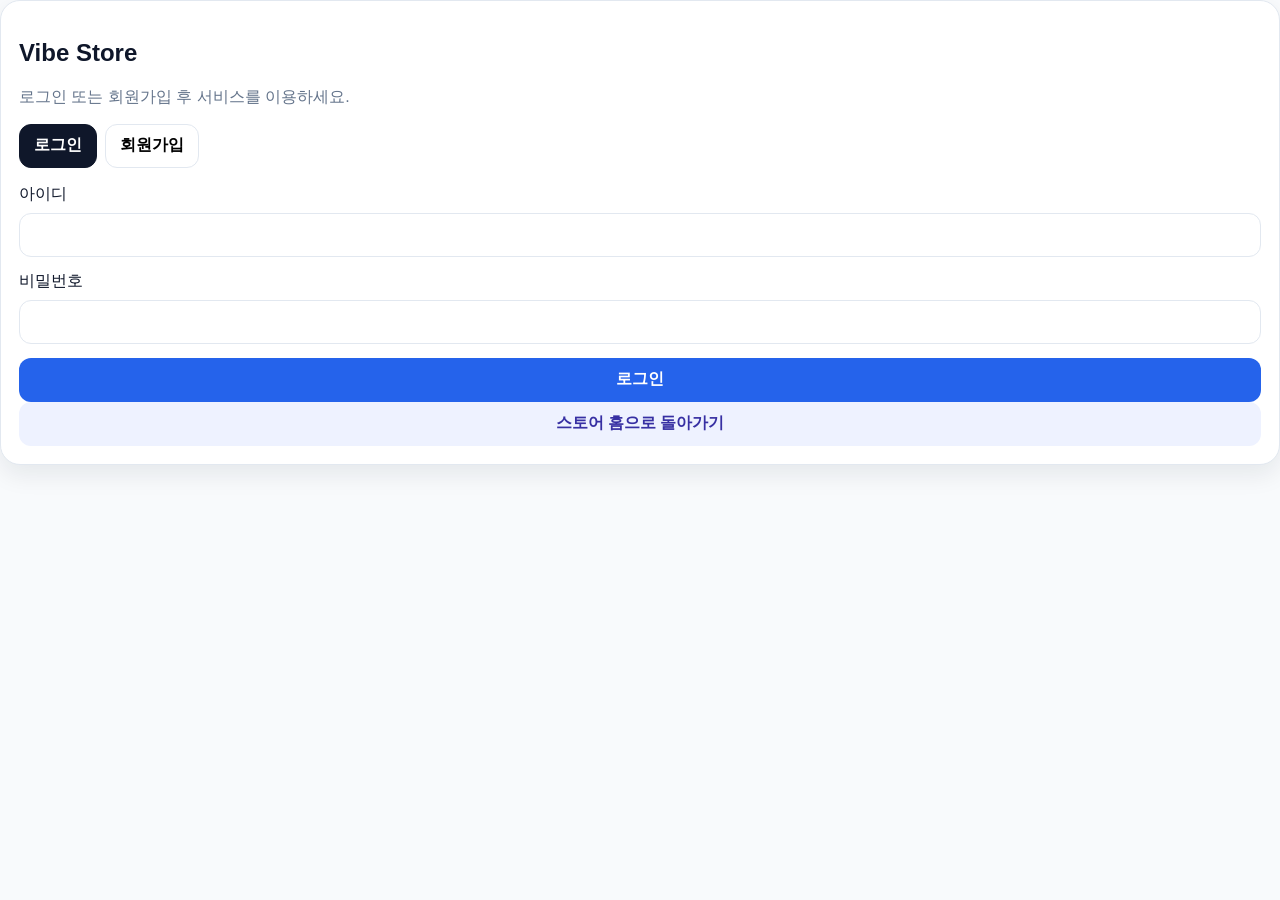
<file: admin.html>
<!DOCTYPE html>
<html lang="ko">
<head>
    <meta charset="UTF-8" />
    <meta name="viewport" content="width=device-width, initial-scale=1.0" />
    <title>관리자 대시보드 | Vibe Store</title>
    <link rel="stylesheet" href="./style.css" />
</head>
<body>
<a class="skip-link" href="#adminMain">본문 바로가기</a>

<div id="app">
    <header class="site-header">
        <div class="header-top">
            <button id="goStoreBtn" class="logo" type="button" aria-label="스토어로 이동">
                Vibe Store Admin
            </button>

            <div class="header-actions">
                <button id="adminUserInfoBtn" class="icon-btn" type="button">관리자</button>
                <button id="adminLogoutBtn" class="icon-btn" type="button">로그아웃</button>
                <button id="goIndexBtn" class="icon-btn" type="button">스토어 홈</button>
            </div>
        </div>
    </header>

    <main id="adminMain" class="main-content">
        <section class="panel admin-page-panel" aria-label="관리자 대시보드">
            <div class="admin-header">
                <h1>관리자 대시보드</h1>
                <p class="muted">주문 내역 조회 및 상품 CRUD를 관리합니다.</p>
            </div>

            <div class="admin-grid">
                <div class="admin-block">
                    <h2>주문 내역 조회</h2>
                    <div id="adminOrderList" class="order-list"></div>
                    <div id="orderPagination" class="pagination"></div>
                </div>

                <div class="admin-block">
                    <h2>상품 추가</h2>
                    <form id="addProductForm" class="admin-form">
                        <div class="form-row">
                            <label for="addName">상품명</label>
                            <input id="addName" type="text" maxlength="80" required />
                        </div>

                        <div class="form-row">
                            <label for="addCategory">카테고리</label>
                            <input id="addCategory" type="text" maxlength="30" required />
                        </div>

                        <div class="form-row">
                            <label for="addPrice">판매가</label>
                            <input id="addPrice" type="number" min="0" step="1" required />
                        </div>

                        <div class="form-row">
                            <label for="addOriginalPrice">원가</label>
                            <input id="addOriginalPrice" type="number" min="0" step="1" value="0" />
                        </div>

                        <div class="form-row">
                            <label for="addImage">이미지 URL</label>
                            <input id="addImage" type="url" maxlength="500" />
                        </div>

                        <div class="form-row">
                            <label for="addBadge">혜택 뱃지</label>
                            <input id="addBadge" type="text" maxlength="30" />
                        </div>

                        <div class="form-row">
                            <label for="addDesc">상품 설명</label>
                            <textarea id="addDesc" rows="4" maxlength="500"></textarea>
                        </div>

                        <div class="form-row">
                            <label>옵션 목록</label>
                            <div id="addOptionList" class="option-editor-list"></div>
                            <button id="addOptionRowBtn" class="secondary-btn" type="button">옵션 행 추가</button>
                        </div>

                        <button type="submit" class="primary-btn full-btn">상품 추가</button>
                    </form>
                </div>

                <div class="admin-block">
                    <h2>상품 수정</h2>
                    <div id="adminProductList" class="admin-product-list"></div>
                    <div id="productPagination" class="pagination"></div>
                </div>
            </div>
        </section>
    </main>
</div>

<!-- 상품 수정 모달 -->
<div id="editProductModal" class="modal hidden" aria-hidden="true">
    <div class="modal-backdrop" data-close="edit-product"></div>
    <div class="modal-panel admin-edit-modal-panel">
        <div class="modal-header">
            <h2>상품 수정</h2>
            <button id="closeEditModalBtn" class="modal-close" type="button" data-close="edit-product">✕</button>
        </div>

        <div class="modal-body">
            <form id="editProductForm" class="admin-form">
                <input id="editProductId" type="hidden" />

                <div class="form-row">
                    <label for="editName">상품명</label>
                    <input id="editName" type="text" maxlength="80" required />
                </div>

                <div class="form-row">
                    <label for="editCategory">카테고리</label>
                    <input id="editCategory" type="text" maxlength="30" required />
                </div>

                <div class="form-row">
                    <label for="editPrice">판매가</label>
                    <input id="editPrice" type="number" min="0" step="1" required />
                </div>

                <div class="form-row">
                    <label for="editOriginalPrice">원가</label>
                    <input id="editOriginalPrice" type="number" min="0" step="1" />
                </div>

                <div class="form-row">
                    <label for="editImage">이미지 URL</label>
                    <input id="editImage" type="url" maxlength="500" />
                </div>

                <div class="form-row">
                    <label for="editBadge">혜택 뱃지</label>
                    <input id="editBadge" type="text" maxlength="30" />
                </div>

                <div class="form-row">
                    <label for="editDesc">상품 설명</label>
                    <textarea id="editDesc" rows="4" maxlength="500"></textarea>
                </div>

                <div class="form-row">
                    <label>옵션 및 재고 수정</label>
                    <div id="editOptionList" class="option-editor-list"></div>
                    <button id="editOptionRowBtn" class="secondary-btn" type="button">옵션 행 추가</button>
                </div>

                <div class="edit-actions">
                    <button type="submit" class="primary-btn">상품 저장</button>
                    <button id="cancelEditBtn" type="button" class="secondary-btn">수정 취소</button>
                </div>
            </form>
        </div>
    </div>
</div>

<script src="./admin.js"></script>
</body>
</html>
</file>
<file: style.css>
:root {
  --bg: #f8fafc;
  --card: #ffffff;
  --line: #e2e8f0;
  --text: #0f172a;
  --muted: #64748b;
  --primary: #2563eb;
  --primary-dark: #1d4ed8;
  --danger: #dc2626;
  --danger-dark: #b91c1c;
  --success: #16a34a;
  --warning: #f59e0b;
  --shadow: 0 10px 25px rgba(15, 23, 42, 0.08);
  --radius: 16px;
  --radius-sm: 10px;
  --max-width: 1200px;
}

* {
  box-sizing: border-box;
}

html,
body {
  margin: 0;
  padding: 0;
  background: var(--bg);
  color: var(--text);
  font-family: -apple-system, BlinkMacSystemFont, "Apple SD Gothic Neo", "Noto Sans KR",
    "Segoe UI", sans-serif;
}

body {
  min-height: 100vh;
}

img {
  max-width: 100%;
  display: block;
}

button,
input,
select,
textarea {
  font: inherit;
}

button {
  cursor: pointer;
  border: none;
  background: none;
}

.hidden {
  display: none !important;
}

.sr-only,
.skip-link:not(:focus) {
  position: absolute;
  width: 1px;
  height: 1px;
  margin: -1px;
  overflow: hidden;
  clip: rect(0 0 0 0);
  white-space: nowrap;
  border: 0;
}

.skip-link:focus {
  position: fixed;
  left: 16px;
  top: 16px;
  z-index: 2000;
  background: #fff;
  padding: 12px 16px;
  border-radius: 10px;
  box-shadow: var(--shadow);
}

.site-header {
  position: sticky;
  top: 0;
  z-index: 100;
  background: rgba(248, 250, 252, 0.96);
  backdrop-filter: blur(10px);
  border-bottom: 1px solid var(--line);
}

.header-top {
  max-width: var(--max-width);
  margin: 0 auto;
  display: grid;
  grid-template-columns: auto 1fr auto;
  gap: 12px;
  align-items: center;
  padding: 12px 16px;
}

.logo {
  font-size: 1.15rem;
  font-weight: 800;
  color: var(--text);
  white-space: nowrap;
}

.search-form {
  display: flex;
  align-items: center;
  gap: 8px;
  background: #fff;
  border: 1px solid var(--line);
  border-radius: 999px;
  padding: 8px 10px;
}

.search-form input {
  border: none;
  outline: none;
  width: 100%;
  background: transparent;
}

.search-btn {
  min-width: 36px;
  height: 36px;
  border-radius: 999px;
  background: #eff6ff;
}

.header-actions {
  display: flex;
  align-items: center;
  gap: 8px;
}

.icon-btn {
  position: relative;
  border: 1px solid var(--line);
  background: #fff;
  min-height: 40px;
  padding: 0 12px;
  border-radius: 999px;
  white-space: nowrap;
}

.cart-btn {
  padding-right: 16px;
}

.cart-badge {
  position: absolute;
  right: 0;
  top: -4px;
  min-width: 20px;
  height: 20px;
  padding: 0 6px;
  border-radius: 999px;
  background: var(--danger);
  color: #fff;
  font-size: 0.75rem;
  display: inline-flex;
  align-items: center;
  justify-content: center;
}

.category-nav {
  position: sticky;
  top: 65px;
  background: #fff;
  border-top: 1px solid var(--line);
  border-bottom: 1px solid var(--line);
}

.category-tabs {
  max-width: var(--max-width);
  margin: 0 auto;
  display: flex;
  gap: 10px;
  overflow-x: auto;
  padding: 10px 16px;
  scroll-behavior: smooth;
}

.category-tabs::-webkit-scrollbar {
  display: none;
}

.category-tab {
  flex: 0 0 auto;
  border: 1px solid var(--line);
  background: #fff;
  padding: 10px 14px;
  border-radius: 999px;
  color: var(--muted);
  transition: 0.2s ease;
}

.category-tab.active {
  background: var(--text);
  color: #fff;
  border-color: var(--text);
}

.main-content {
  max-width: var(--max-width);
  margin: 0 auto;
  padding: 18px 16px 40px;
}

.store-summary {
  display: flex;
  justify-content: space-between;
  align-items: center;
  gap: 14px;
  margin-bottom: 18px;
  flex-wrap: wrap;
}

.summary-left,
.summary-right {
  display: flex;
  align-items: center;
  gap: 8px;
}

.summary-right select {
  border: 1px solid var(--line);
  background: #fff;
  border-radius: 10px;
  padding: 8px 10px;
}

.product-grid {
  display: grid;
  grid-template-columns: repeat(2, minmax(0, 1fr));
  gap: 14px;
}

.product-card {
  background: var(--card);
  border: 1px solid var(--line);
  border-radius: var(--radius);
  overflow: hidden;
  box-shadow: var(--shadow);
  transition: transform 0.2s ease, box-shadow 0.2s ease;
}

.product-card:active {
  transform: scale(0.99);
}

.product-thumb-wrap {
  position: relative;
  aspect-ratio: 1 / 1;
  background: #e2e8f0;
  overflow: hidden;
}

.product-thumb {
  width: 100%;
  height: 100%;
  object-fit: cover;
}

.stock-overlay {
  position: absolute;
  inset: auto 10px 10px auto;
  background: rgba(15, 23, 42, 0.84);
  color: #fff;
  padding: 4px 8px;
  border-radius: 999px;
  font-size: 0.75rem;
}

.product-info {
  padding: 12px;
}

.product-category {
  font-size: 0.78rem;
  color: var(--muted);
  margin-bottom: 6px;
}

.product-name {
  font-size: 0.95rem;
  line-height: 1.45;
  min-height: 2.9em;
  margin: 0 0 10px;
  display: -webkit-box;
  -webkit-line-clamp: 2;
  -webkit-box-orient: vertical;
  overflow: hidden;
}

.price-row {
  display: flex;
  align-items: center;
  gap: 8px;
  flex-wrap: wrap;
}

.sale-price {
  font-size: 1rem;
  font-weight: 800;
}

.original-price {
  color: #94a3b8;
  text-decoration: line-through;
  font-size: 0.88rem;
}

.discount-rate {
  color: var(--danger);
  font-weight: 700;
  font-size: 0.88rem;
}

.badge-row {
  margin-top: 10px;
  display: flex;
  gap: 8px;
  flex-wrap: wrap;
}

.badge {
  display: inline-flex;
  align-items: center;
  border-radius: 999px;
  padding: 4px 8px;
  background: #eff6ff;
  color: var(--primary);
  font-size: 0.78rem;
  font-weight: 700;
}

.soldout-badge {
  background: #fee2e2;
  color: var(--danger);
}

.product-card-btn {
  width: 100%;
  text-align: left;
}

.empty-state {
  text-align: center;
  padding: 40px 16px;
  border: 1px dashed #cbd5e1;
  color: var(--muted);
  border-radius: var(--radius);
  background: #fff;
}

.panel {
  background: #fff;
  border: 1px solid var(--line);
  border-radius: 20px;
  box-shadow: var(--shadow);
  padding: 18px;
}

.mypage-section,
.admin-section {
  margin-top: 18px;
}

.auth-tabs {
  display: flex;
  gap: 8px;
  margin-bottom: 16px;
}

.tab-btn,
.primary-btn,
.secondary-btn,
.danger-btn {
  min-height: 44px;
  border-radius: 12px;
  padding: 0 14px;
  font-weight: 700;
}

.tab-btn {
  border: 1px solid var(--line);
  background: #fff;
}

.tab-btn.active {
  background: var(--text);
  color: #fff;
  border-color: var(--text);
}

.primary-btn {
  background: var(--primary);
  color: #fff;
}

.primary-btn:hover {
  background: var(--primary-dark);
}

.secondary-btn {
  background: #eef2ff;
  color: #3730a3;
}

.danger-btn {
  background: var(--danger);
  color: #fff;
}

.danger-btn:hover {
  background: var(--danger-dark);
}

.full-btn {
  width: 100%;
}

.auth-form,
.admin-form {
  display: grid;
  gap: 14px;
}

.form-row {
  display: grid;
  gap: 8px;
}

.form-row input,
.form-row textarea,
.form-row select {
  width: 100%;
  border: 1px solid var(--line);
  border-radius: 12px;
  padding: 12px 14px;
  background: #fff;
  outline: none;
}

.form-row textarea {
  resize: vertical;
}

.user-card,
.user-order-box,
.admin-block {
  border: 1px solid var(--line);
  border-radius: 16px;
  padding: 14px;
  background: #fff;
}

.user-card p,
.order-item p {
  margin: 6px 0;
}

.order-list {
  display: grid;
  gap: 12px;
  margin-top: 12px;
}

.order-item {
  border: 1px solid var(--line);
  border-radius: 14px;
  padding: 12px;
  background: #f8fafc;
}

.admin-header {
  display: flex;
  align-items: center;
  justify-content: space-between;
  gap: 12px;
  margin-bottom: 16px;
  flex-wrap: wrap;
}

.admin-grid {
  display: grid;
  gap: 18px;
}

.admin-product-list {
  display: grid;
  gap: 10px;
  margin-bottom: 16px;
}

.admin-product-item {
  border: 1px solid var(--line);
  background: #f8fafc;
  padding: 12px;
  border-radius: 12px;
}

.option-editor-list {
  display: grid;
  gap: 8px;
}

.option-editor-row {
  display: grid;
  grid-template-columns: 1fr 110px auto;
  gap: 8px;
  align-items: center;
}

.option-editor-row button {
  min-height: 44px;
  border-radius: 12px;
  background: #fee2e2;
  color: var(--danger);
  font-weight: 700;
}

.edit-actions {
  display: flex;
  gap: 10px;
  flex-wrap: wrap;
}

.modal {
  position: fixed;
  inset: 0;
  z-index: 300;
}

.modal-backdrop {
  position: absolute;
  inset: 0;
  background: rgba(15, 23, 42, 0.55);
}

.modal-panel {
  position: relative;
  z-index: 2;
  width: min(100%, 560px);
  max-height: 88vh;
  overflow: auto;
  margin: 5vh auto 0;
  background: #fff;
  border-radius: 20px 20px 0 0;
  box-shadow: var(--shadow);
}

.modal-header {
  position: sticky;
  top: 0;
  z-index: 5;
  background: #fff;
  border-bottom: 1px solid var(--line);
  display: flex;
  justify-content: space-between;
  align-items: center;
  padding: 14px 16px;
}

.modal-body {
  padding: 16px;
}

.modal-close {
  font-size: 1.2rem;
}

.detail-layout {
  display: grid;
  gap: 14px;
}

.detail-thumb {
  border-radius: 16px;
  overflow: hidden;
  background: #e2e8f0;
  aspect-ratio: 1 / 1;
}

.detail-info h3 {
  margin: 0 0 8px;
}

.option-box,
.cart-item,
.cart-summary {
  border: 1px solid var(--line);
  border-radius: 14px;
  padding: 12px;
  background: #fff;
}

.option-box {
  display: grid;
  gap: 12px;
}

.stock-text {
  color: var(--muted);
  font-size: 0.88rem;
}

.quantity-row {
  display: flex;
  gap: 10px;
  align-items: center;
}

.quantity-row input {
  width: 100px;
  border: 1px solid var(--line);
  border-radius: 10px;
  padding: 10px;
}

.cart-list {
  display: grid;
  gap: 12px;
}

.cart-item {
  display: grid;
  gap: 8px;
}

.cart-item-top {
  display: flex;
  justify-content: space-between;
  gap: 8px;
}

.cart-item-controls {
  display: flex;
  align-items: center;
  justify-content: space-between;
  gap: 12px;
  flex-wrap: wrap;
}

.cart-item-controls input {
  width: 90px;
  border: 1px solid var(--line);
  border-radius: 10px;
  padding: 8px;
}

.cart-summary {
  margin-top: 14px;
  display: grid;
  gap: 10px;
  background: #f8fafc;
}

.inline-actions {
  display: flex;
  gap: 8px;
  flex-wrap: wrap;
}

.muted {
  color: var(--muted);
}

.success {
  color: var(--success);
}

.warning {
  color: var(--warning);
}

@media (min-width: 768px) {
  .product-grid {
    grid-template-columns: repeat(3, minmax(0, 1fr));
  }

  .admin-grid {
    grid-template-columns: 1.1fr 1fr 1fr;
    align-items: start;
  }

  .detail-layout {
    grid-template-columns: 1fr 1fr;
    align-items: start;
  }

  .modal-panel {
    border-radius: 20px;
  }
}

@media (max-width: 767px) {
  .header-top {
    grid-template-columns: 1fr;
  }

  .header-actions {
    justify-content: flex-end;
  }

  .category-nav {
    top: 132px;
  }

  .option-editor-row {
    grid-template-columns: 1fr;
  }
  .login-page {
    min-height: 100vh;
    display: grid;
    place-items: center;
    padding: 24px 16px;
    background: var(--bg);
  }

  .login-panel {
    width: 100%;
    max-width: 420px;
  }

  .login-page-header {
    margin-bottom: 20px;
    text-align: center;
  }

  .login-page-header h1 {
    margin: 0 0 8px;
  }

  .login-page-actions {
    margin-top: 14px;
  }
}
.admin-page-panel {
  margin-top: 12px;
}

.admin-page-panel h1,
.admin-page-panel h2 {
  margin-top: 0;
}
.pagination {
  display: flex;
  align-items: center;
  justify-content: center;
  gap: 8px;
  flex-wrap: wrap;
  margin-top: 16px;
}

.pagination button {
  min-width: 40px;
  height: 40px;
  padding: 0 12px;
  border-radius: 10px;
  border: 1px solid var(--line);
  background: #fff;
  color: var(--text);
  font-weight: 700;
}

.pagination button.active {
  background: var(--text);
  color: #fff;
  border-color: var(--text);
}

.pagination button:disabled {
  opacity: 0.45;
  cursor: not-allowed;
}

.pagination-info {
  width: 100%;
  text-align: center;
  color: var(--muted);
  font-size: 0.9rem;
}
.admin-edit-modal-panel {
  width: min(100%, 720px);
  max-height: 88vh;
  overflow: auto;
}

@media (max-width: 767px) {
  .admin-edit-modal-panel {
    width: 100%;
    margin-top: 6vh;
  }
}
</file>
